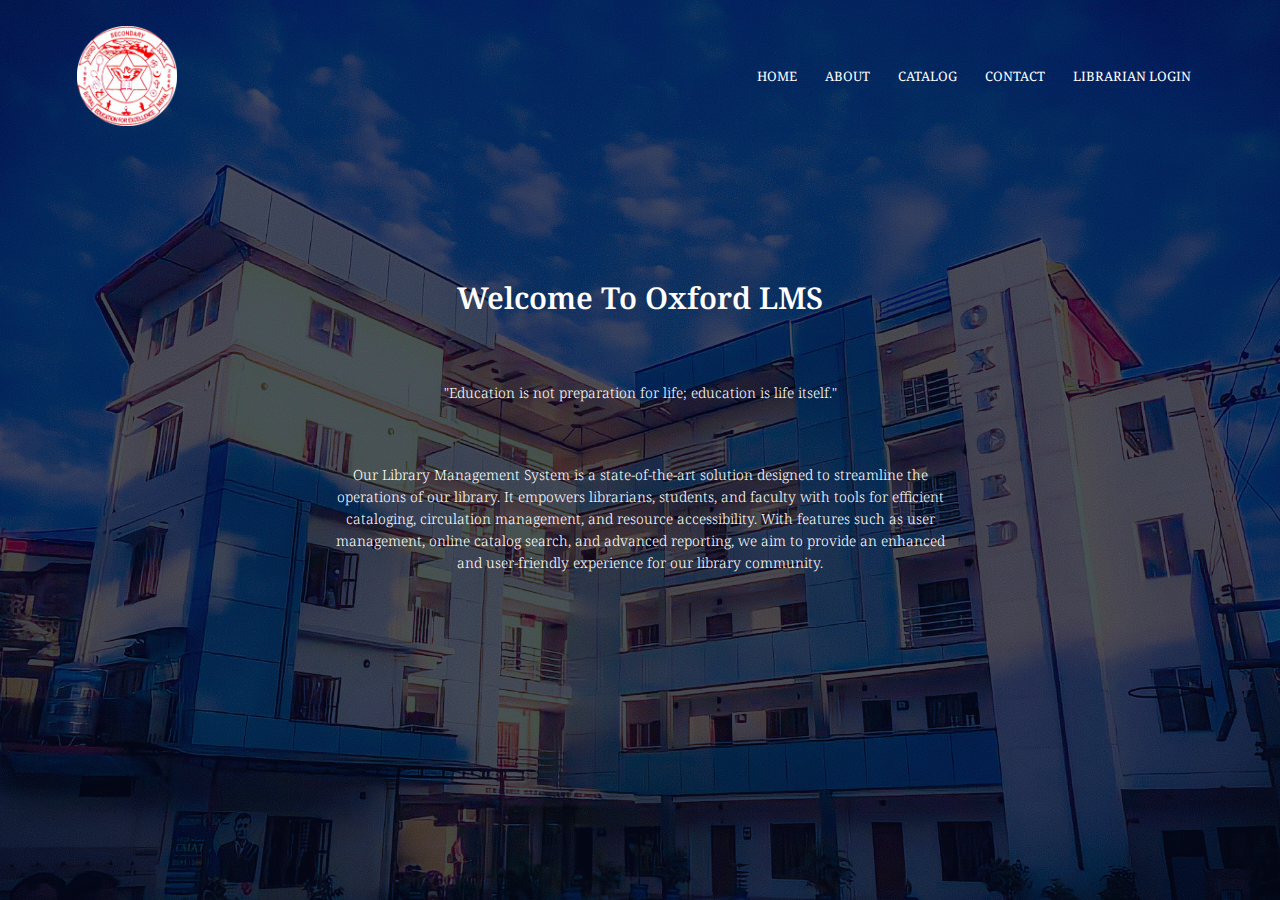
<file: index.html>
<!DOCTYPE html>
<html lang="en">
  <head>
    <meta charset="UTF-8" />
    <meta http-equiv="X-UA-Compatible" content="IE=edge" />
    <meta name="viewport" content="width=device-width, initial-scale=1.0" />
    <title>Oxford Website</title>
    <link rel="stylesheet" href="style.css" />
    <style>
      * {
        font-family: "Noto Serif", serif;
        margin: 0;
        padding: 0;
        box-sizing: border-box;
      }
      .header {
        min-height: 100vh;
        width: 100%;
        background-image: linear-gradient(
            rgba(4, 9, 30, 0.7),
            rgba(4, 9, 30, 0.7)
          ),
          url(./schoolimg/ox.jpg);
        background-position: center;
        background-size: cover;
        position: relative;
      }

      nav {
        display: flex;
        padding: 2% 6%;
        justify-content: space-between;
        align-items: center;
      }
      nav img {
        width: 100px;
      }
      .nav-links {
        flex: 1;
        text-align: right;
      }

      .nav-links ul li {
        list-style: none;
        display: inline-block;
        padding: 8px 12px;
        position: relative;
      }
      .nav-links ul li a {
        color: #fff;
        text-decoration: none;
        font-size: 13px;
      }
      .nav-links ul li::after {
        content: "";
        width: 0%;
        height: 2px;
        background: #f44336;
        display: block;
        margin: auto;
        transition: 0.5s;
      }
      .nav-links ul li:hover::after {
        width: 100%;
      }
      .text-box {
        position: absolute;
        top: 50%;
        right: 50%;
        transform: translate(50%, -50%);
        text-align: center;
        color: #fff;
      }
      .text-box h1 {
        font-size: 30px;
      }
      .text-box p {
        margin: 10px 0 40px;
        font-size: 14px;
      }
      @media (max-width: 700px) {
        .nav-links {
          top: 0px;
          background-color: rgba(0, 0, 255, 0.053);
        }
        .text-box h1 {
          font-size: 20px;
        }
        .nav-links ul li {
          display: block;
        }
        .nav-links {
          background-color: rgba(18, 109, 146, 0.401);
        }
        .nav-links {
          position: absolute;
          height: 100vh;
          width: 200px;
          top: -800px;
          right: 0px;
          text-align: left;
          z-index: 2;
          transition: 0.7s;
        }
        nav .fa {
          display: block;
          color: #fff;
          margin: 10px;
          font-size: 22px;
          cursor: pointer;
        }
        .nav-links ul {
          padding: 30px;
        }
      }
      /* 
footer */
    </style>
    <link rel="preconnect" href="https://fonts.googleapis.com" />
    <link rel="preconnect" href="https://fonts.gstatic.com" crossorigin />
    <link
      href="https://fonts.googleapis.com/css2?family=Noto+Serif:ital,wght@0,400;0,700;1,400;1,700&display=swap"
      rel="stylesheet"
    />
    <link
      rel="stylesheet"
      href="https://cdnjs.cloudflare.com/ajax/libs/font-awesome/6.2.1/css/all.min.css"
      integrity="sha512-MV7K8+y+gLIBoVD59lQIYicR65iaqukzvf/nwasF0nqhPay5w/9lJmVM2hMDcnK1OnMGCdVK+iQrJ7lzPJQd1w=="
      crossorigin="anonymous"
      referrerpolicy="no-referrer"
    />
  </head>
  <body>
    <section class="header">
      <nav>
        <img src="schoolimg/oxlogo.png" alt="Website Logo" />
        <div class="nav-links" id="navLinks">
          <i class="fa-solid fa fa-xmark" onclick="hideMenu()"></i>
          <ul>
            <li><a href="./index.html">HOME</a></li>
            <li><a href="./about.html">ABOUT</a></li>
            <li><a href="./catalog.html">CATALOG</a></li>
            <li><a href="./contact.html">CONTACT</a></li>
            <li><a href="librarian/librarian/index.php">LIBRARIAN LOGIN</a></li>
          </ul>
        </div>
        <div class="fa-solid fa fa-bars" onclick="showMenu()"></div>
      </nav>
      <br /><br />
      <div class="text-box">
        <h1>Welcome To Oxford LMS</h1>
        <br /><br />
        <p>
          "Education is not preparation for life; education is life itself."
        </p>
        <p>
          Our Library Management System is a state-of-the-art solution designed
          to streamline the operations of our library. It empowers librarians,
          students, and faculty with tools for efficient cataloging, circulation
          management, and resource accessibility. With features such as user
          management, online catalog search, and advanced reporting, we aim to
          provide an enhanced and user-friendly experience for our library
          community.
        </p>
      </div>
    </section>

    <!--------- footer --------->

    <script>
      let navLinks = document.getElementById("navLinks");
      function showMenu() {
        navLinks.style.top = "0";
      }
      function hideMenu() {
        navLinks.style.top = "-800px";
      }
    </script>
  </body>
</html>
</file>
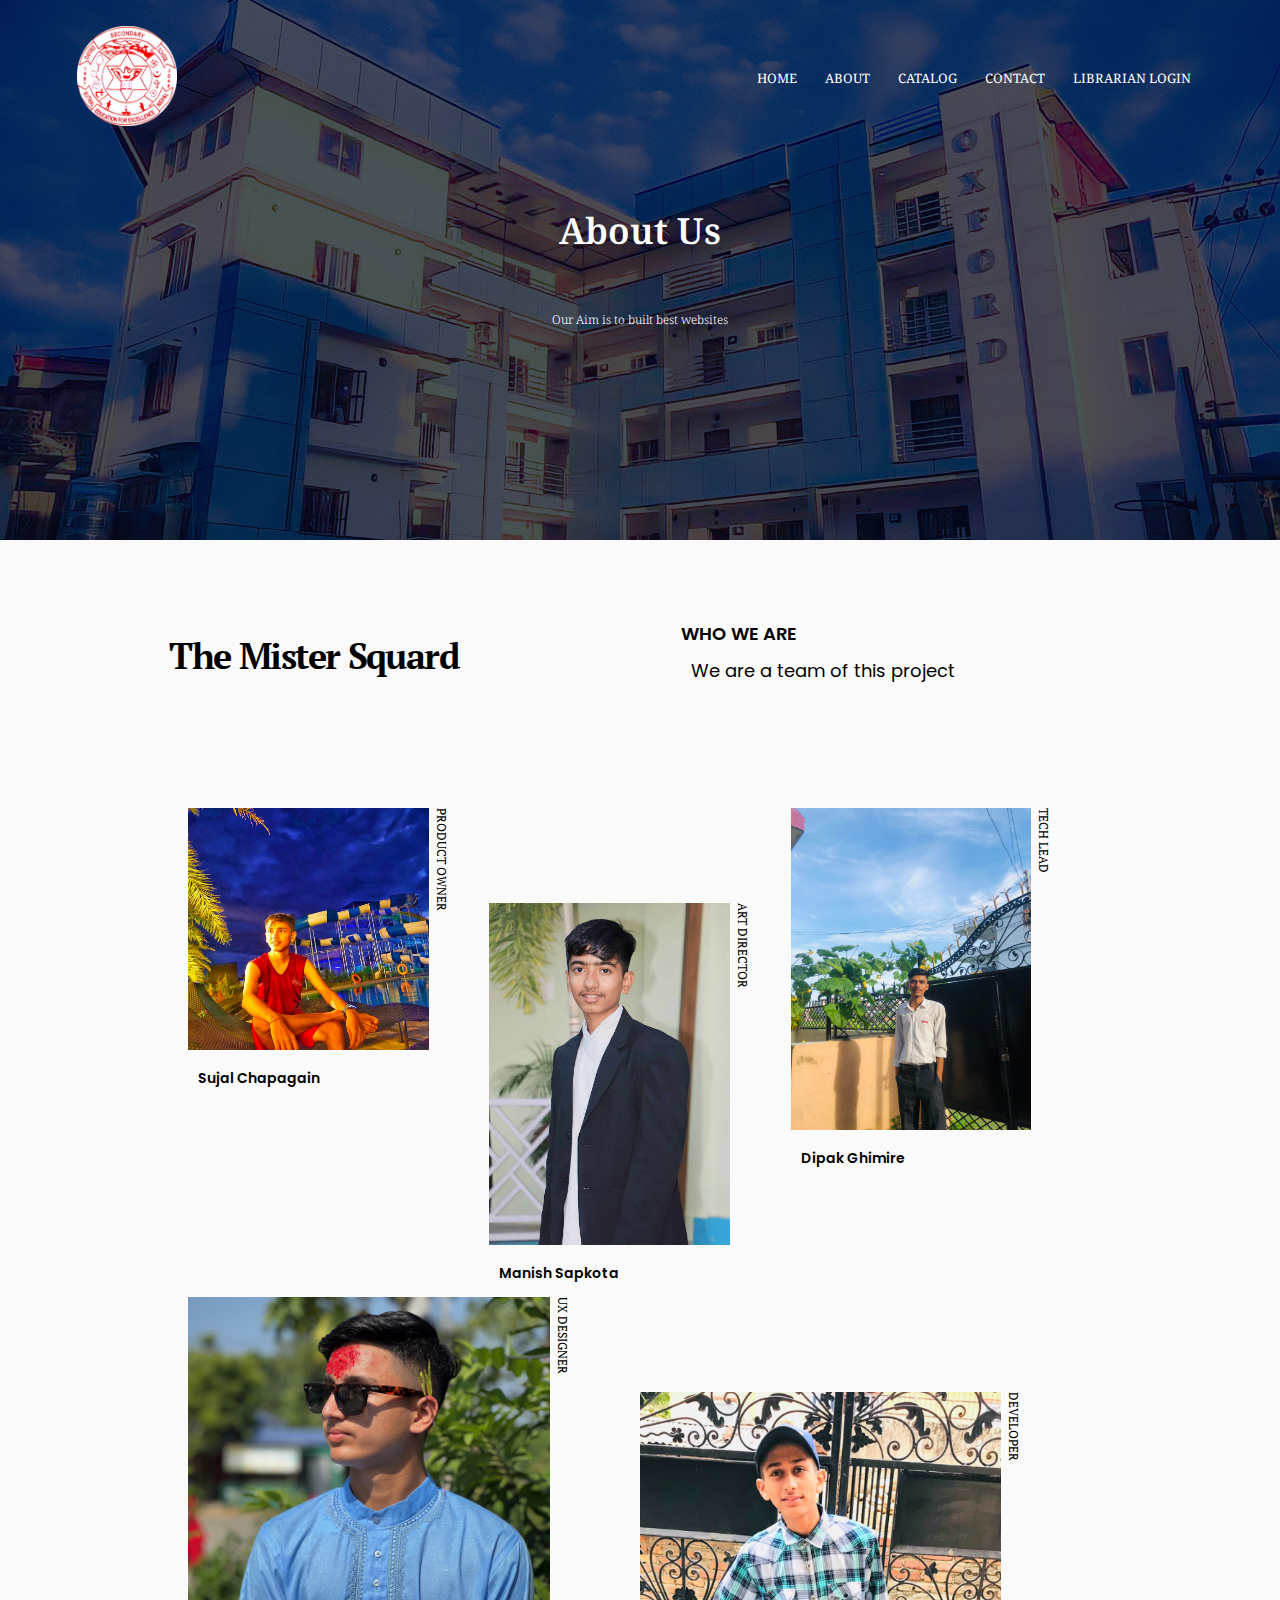
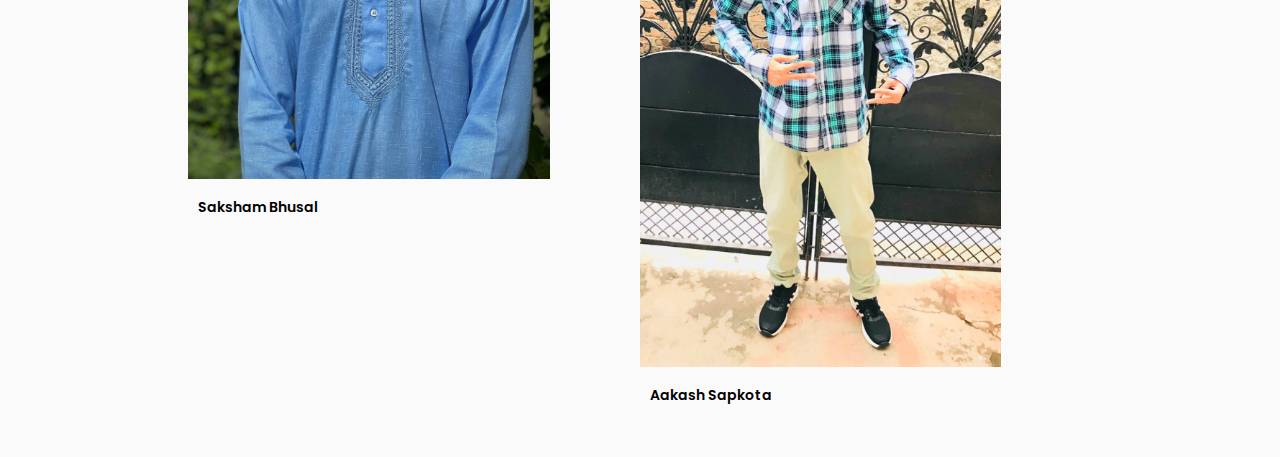
<file: about.html>
<!DOCTYPE html>
<html lang="en">
  <head>
    <meta charset="UTF-8" />
    <meta http-equiv="X-UA-Compatible" content="IE=edge" />
    <meta name="viewport" content="width=device-width, initial-scale=1.0" />
    <title>Oxford Website</title>
    <style>
      @import url('https://fonts.googleapis.com/css2?family=Montserrat:wght@500&family=PT+Serif:wght@400;700&family=Poppins:wght@400;600&display=swap');

* {
    box-sizing: border-box;
  }

body{
    background: #FAFAFA;
}

.main{
    width: 980px;
    max-width: 70%;
    margin: 100px auto;
    display:flex;
    gap: 5px;
   
}  
  
.item{
    
    flex-basis: 50%;
}

.right-section{
    padding-left: 30px;
    padding-right: 50px;
}
.team-members{
    max-width:70%;
    width: 980px;
    margin:0 auto;
    display:flex;
    flex-wrap: wrap;
    JUSTIFY-CONTENT:SPACE-BETWEEN;
    gap: 50px;
}

.team{
       
    flex-grow: 1;
    
}
.member-1{
    margin-bottom:95px;
}
.member-2{
    margin-top: 95px;
}
.member-3{
    margin-bottom:95px;
}
.member-4{
    margin-bottom:95px;
}
.member-5{
    margin-top:95px;
}
.member-6{
    margin-bottom: 95px;
}

.main-title{
    font-family: 'PT Serif', serif;
    font-style: normal;
    font-weight: 700;
    font-size: 36px;
    line-height: 48px;
    letter-spacing: -0.045em;
    margin-top: 12px;
}

.secondary-title{
    font-family: 'Poppins', sans-serif;
    font-style: normal;
    font-weight: 600;
    font-size: 18px;
    line-height: 27px;
    text-transform: uppercase;
}

.description{
    font-family: 'Poppins', sans-serif;
    font-style: normal;
    font-weight: normal;
    font-size: 18px;
    line-height: 27px;
    color: black;
}

img{
    width: 250px;
    max-width: 100%;  
}

.name{
    font-family: 'Poppins', sans-serif;
    font-style: normal;
    font-weight: 600;
    font-size: 18px;
    line-height: 27px;
    color: black;
}

.position{
    font-family: 'PT Serif', serif;
    font-style: normal;
    font-weight: normal;
    font-size: 12px;
    line-height: 16px;
    text-transform: uppercase;
    vertical-align: top;
    writing-mode: vertical-rl;
}

.footer-text{
    margin-top: 10%;
    text-align: center;
    font-family: 'Montserrat', sans-serif;
    font-style: normal;
    font-weight: 500;
    font-size: 14px;
    line-height: 17px;
    color: #4f4f4fa8;
}

.username{
    font-weight:bold;
}
  
  @media screen and (min-width : 300px) and (max-width : 600px) {
    .main{
        margin-top: 80px;
        margin-bottom:50px;
        max-width:100%;
        display: block;
    }
    .main-title{
        padding-left: 4%;
        margin-bottom: 40px;
    }
    .right-section{
        padding-left: 4%;
    }
    .description{
        font-size:16px;
    }
    img{
        width: 80%;
    }
    .name{
        font-size:12px;
        margin:0;
    }
    .position{
        font-size:10px;
    }
    .team-members{
        gap:unset;
        max-width:98%;
        padding: 5%
    }
    .team{
        flex-basis:50%;
    }
    .member-1{
        margin-bottom:0px;
        padding-right:3%;
    }
    .member-2{
        margin-top: 55px;
        padding-left:3%;
    }
    .member-3{
        margin-bottom:0px;
        padding-right:3%;
    }
    .member-4{
        margin-top:55px;
        margin-bottom:0;
        padding-left:3%;
    }
    .member-5{
        margin-top:0px;
        padding-right:3%;
    }
    .member-6{
        margin-top: 55px;
        padding-left:3%;
    }
    .footer-text{
        font-size:12px;
        margin-top: 100px;
    }
  }

  @media screen and (min-width : 600px) and (max-width : 1024px) {
    .main{
        margin-top: 80px;
        margin-bottom:50px;
        max-width:90%;
        display: block;
    }
    .main-title{
        padding-left: 4%;
        margin-bottom: 40px;
    }
    .right-section{
        padding-left: 4%;
        max-width: 90%;
    }
    .name{
        font-size:14px;
        margin:0;
        color: black;
    }
    .position{
        font-size:12px;
    }
    img{
        width:70%;
    }
    .team-members{
        gap:unset;
        max-width:98%;
        padding: 7%
    }
    .team{
        flex-basis:50%;
    }
    .member-1{
        margin-bottom:0px;
        padding-right:4%;
    }
    .member-2{
        margin-top: 75px;
        padding-left:4%;
    }
    .member-3{
        margin-bottom:0px;
        padding-right:4%;
    }
    .member-4{
        margin-top:75px;
        margin-bottom:0;
        padding-left:4%;
    }
    .member-5{
        margin-top:0px;
        padding-right:4%;
    }
    .member-6{
        margin-top: 75px;
        padding-left:4%;
    }
    .footer-text{
        font-size:12px;
        margin-top: 100px;
    }
  }

  @media screen and (min-width : 1026px) and (max-width : 1350px){
    .main{
        margin-top: 80px;
        margin-bottom:50px;
        max-width:80%;
        }
    .main-title{
        padding-left: 4%;
        margin-bottom: 40px;
    }
    .right-section{
        padding-left: 4%;
    }
    .name{
        font-size:14px;
        margin:0;
    }
    .position{
        font-size:12px;
    }
    img{
        width:80%;
    }
    .team-members{
        gap:unset;
        max-width:98%;
        padding: 3%;
    }
    .team{
        flex-basis: 33.333%;
    }
  }
    </style>
    <link rel="stylesheet" href="style.css" />
    <link rel="preconnect" href="https://fonts.googleapis.com" />
    <link rel="preconnect" href="https://fonts.gstatic.com" crossorigin />
    <link
      href="https://fonts.googleapis.com/css2?family=Noto+Serif:ital,wght@0,400;0,700;1,400;1,700&display=swap"
      rel="stylesheet"
    />
    <link rel="stylesheet" href="https://cdnjs.cloudflare.com/ajax/libs/font-awesome/6.2.1/css/all.min.css" integrity="sha512-MV7K8+y+gLIBoVD59lQIYicR65iaqukzvf/nwasF0nqhPay5w/9lJmVM2hMDcnK1OnMGCdVK+iQrJ7lzPJQd1w==" crossorigin="anonymous" referrerpolicy="no-referrer" />    <body>
    <section class="sub-header">
      <nav>
        <a href="index.html"><img src="schoolimg/oxlogo.png" alt="logo" /></a>
        <div class="nav-links" id="navLinks">
          <i class="fa-solid fa fa-xmark" onclick="hideMenu()"></i>
          <ul>
            <li><a href="./index.html">HOME</a></li>
            <li><a href="./about.html">ABOUT</a></li>
            <li><a href="./catalog.html">CATALOG</a></li>
            <li><a href="./contact.html">CONTACT</a></li>
            <li><a href="librarian/index.php">LIBRARIAN LOGIN</a></li>
          </ul>
        </div>
        <i class="fa-solid fa fa-bars" onclick="showMenu()"></i>
      </nav>
      <h1>About Us</h1><br><br>
      <p>Our Aim is to built best websites </p>
    
   </section>
       <div class="main">
         <div class="item">
           <h1 class="main-title">The Mister Squard</h1>
         </div>
         <div class="item right-section">
           <h2 class="secondary-title">Who we are</h2>
           <p class="description">We are a team of this project</p>
         </div>
       </div>
   
       <div class="team-members">
   
         <div class="team member-1">
           <img id="img-1" src="ourteam/sujal.jpg" alt="Sujal Chapagain<">
           <span class="position">Product owner</span>
           <p class="name">Sujal Chapagain</p>
         </div>
   
         <div class="team member-2">
           <img id="img-2" src="ourteam/Manish.jpg" alt="Manish Sapkota">
           <span class="position">Art director</span>
           <p class="name">Manish Sapkota</p>
         </div>
   
         <div class="team member-3">
           <img id="img-3" src="ourteam/dipak.jpg" alt="Dipak Ghimire">
           <span class="position">Tech Lead</span>
           <p class="name">Dipak Ghimire</p>
         </div>
   
         <div class="team member-4">
           <img id="img-4" src="ourteam/saksham.jpg" alt="Saksham Bhusal">
           <span class="position">UX Designer</span>
           <p class="name">Saksham Bhusal</p>
         </div>
   
         <div class="team member-5">
           <img id="img-5" src="ourteam/aakash.jpg" alt="Aakash Sapkota">
           <span class="position">Developer</span>
           <p class="name">Aakash Sapkota</p>
         </div>
       </div>
       

    <script src="script.js"></script>
  </body>
</html>
</file>
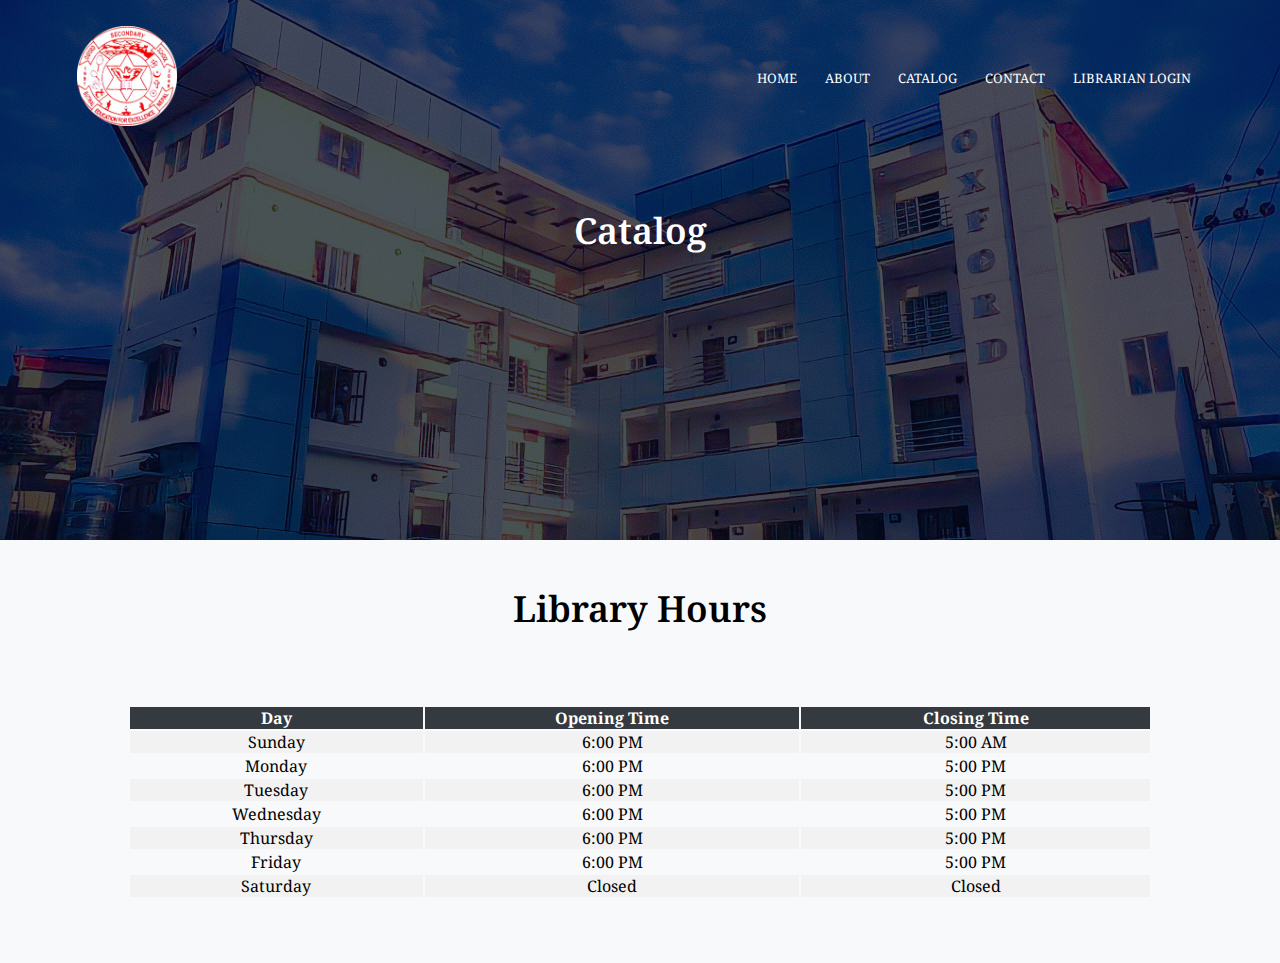
<file: catalog.html>
<!DOCTYPE html>
<html lang="en">
<head>
  <meta charset="UTF-8" />
  <meta http-equiv="X-UA-Compatible" content="IE=edge" />
  <meta name="viewport" content="width=device-width, initial-scale=1.0" />
  <title>Oxford-catalog
  </title>
  <link rel="stylesheet" href="style.css" />
   <style>
p{
  color: black;
  text-align: center;
  font-size: 20px;
  font-family: Arial, Helvetica, sans-serif;
}
        /* Add your CSS styles here */
        body {
            background-color: #f8f9fa;
        }

        .container {
            margin-top: 50px;
        }

        h1 {
            text-align: center;
            color:black;
        }
.h1s{
  color: white;
}
        .table {
            width: 80%;
            margin: 20px auto;
        }

        .table th, .table td {
            text-align: center;
        }

        .table th {
            background-color: #343a40;
            color: #ffffff;
        }

        .table-striped tbody tr:nth-of-type(odd) {
            background-color: #f2f2f2;
        }

        .table-hover tbody tr:hover {
            background-color: #e2e6ea;
        }

      </style

  <link rel="preconnect" href="https://fonts.googleapis.com" />
  <link rel="preconnect" href="https://fonts.gstatic.com" crossorigin />
  <link
    href="https://fonts.googleapis.com/css2?family=Noto+Serif:ital,wght@0,400;0,700;1,400;1,700&display=swap"
    rel="stylesheet"
  />
  <link rel="stylesheet" href="https://cdnjs.cloudflare.com/ajax/libs/font-awesome/6.2.1/css/all.min.css" integrity="sha512-MV7K8+y+gLIBoVD59lQIYicR65iaqukzvf/nwasF0nqhPay5w/9lJmVM2hMDcnK1OnMGCdVK+iQrJ7lzPJQd1w==" crossorigin="anonymous" referrerpolicy="no-referrer" />    
</head>
<body>
  <section class="sub-header">
    <nav>
      <a href="index.html"><img src="schoolimg/oxlogo.png" alt="logo" /></a>
      <div class="nav-links" id="navLinks">
        <i class="fa-solid fa fa-xmark" onclick="hideMenu()"></i>
        <ul>
          <li><a href="./index.html">HOME</a></li>
          <li><a href="./about.html">ABOUT</a></li>
          <li class="current"><a href="./catalog.html">CATALOG</a></li>
          <li><a href="./contact.html">CONTACT</a></li>
          <li><a href="librarian/index.php">LIBRARIAN LOGIN</a></li>
        </ul>
      </div>
      <i class="fa-solid fa fa-bars" onclick="showMenu()"></i>
    </nav>
    <h1 class=h1s>Catalog</h1>
  </section>
<br><br>
      <h1>Library Hours</h1><br>
      <div class="container">

        <table class="table table-striped">
            <thead class="thead-dark">
                <tr>
                    <th scope="col">Day</th>
                    <th scope="col">Opening Time</th>
                    <th scope="col">Closing Time</th>
                </tr>
            </thead>
            <tbody>
                <tr>
                    <td>Sunday</td>
                    <td>6:00 PM</td>
                    <td>5:00 AM</td>
                </tr>
                <tr>
                    <td>Monday</td>
                    <td>6:00 PM</td>
                    <td>5:00 PM</td>
                </tr>
                <tr>
                    <td>Tuesday</td>
                    <td>6:00 PM</td>
                    <td>5:00 PM</td>
                </tr>
                <tr>
                    <td>Wednesday</td>
                    <td>6:00 PM</td>
                    <td>5:00 PM</td>
                </tr>
                <tr>
                    <td>Thursday</td>
                    <td>6:00 PM</td>
                    <td>5:00 PM</td>
                </tr>
                <tr>
                    <td>Friday</td>
                    <td>6:00 PM</td>
                    <td>5:00 PM</td>
                </tr>
                <tr>
                    <td>Saturday</td>
                    <td>Closed</td>
                    <td>Closed</td>
                </tr>
            </tbody>
        </table>
    </div>

      <br>
      <br>
      <script src="https://code.jquery.com/jquery-3.2.1.slim.min.js"></script>
    <script src="https://cdnjs.cloudflare.com/ajax/libs/popper.js/1.12.9/umd/popper.min.js"></script>
    <script src="https://maxcdn.bootstrapcdn.com/bootstrap/4.0.0/js/bootstrap.min.js"></script>
  <script src="script.js"></script>
</body>
</html>
</file>
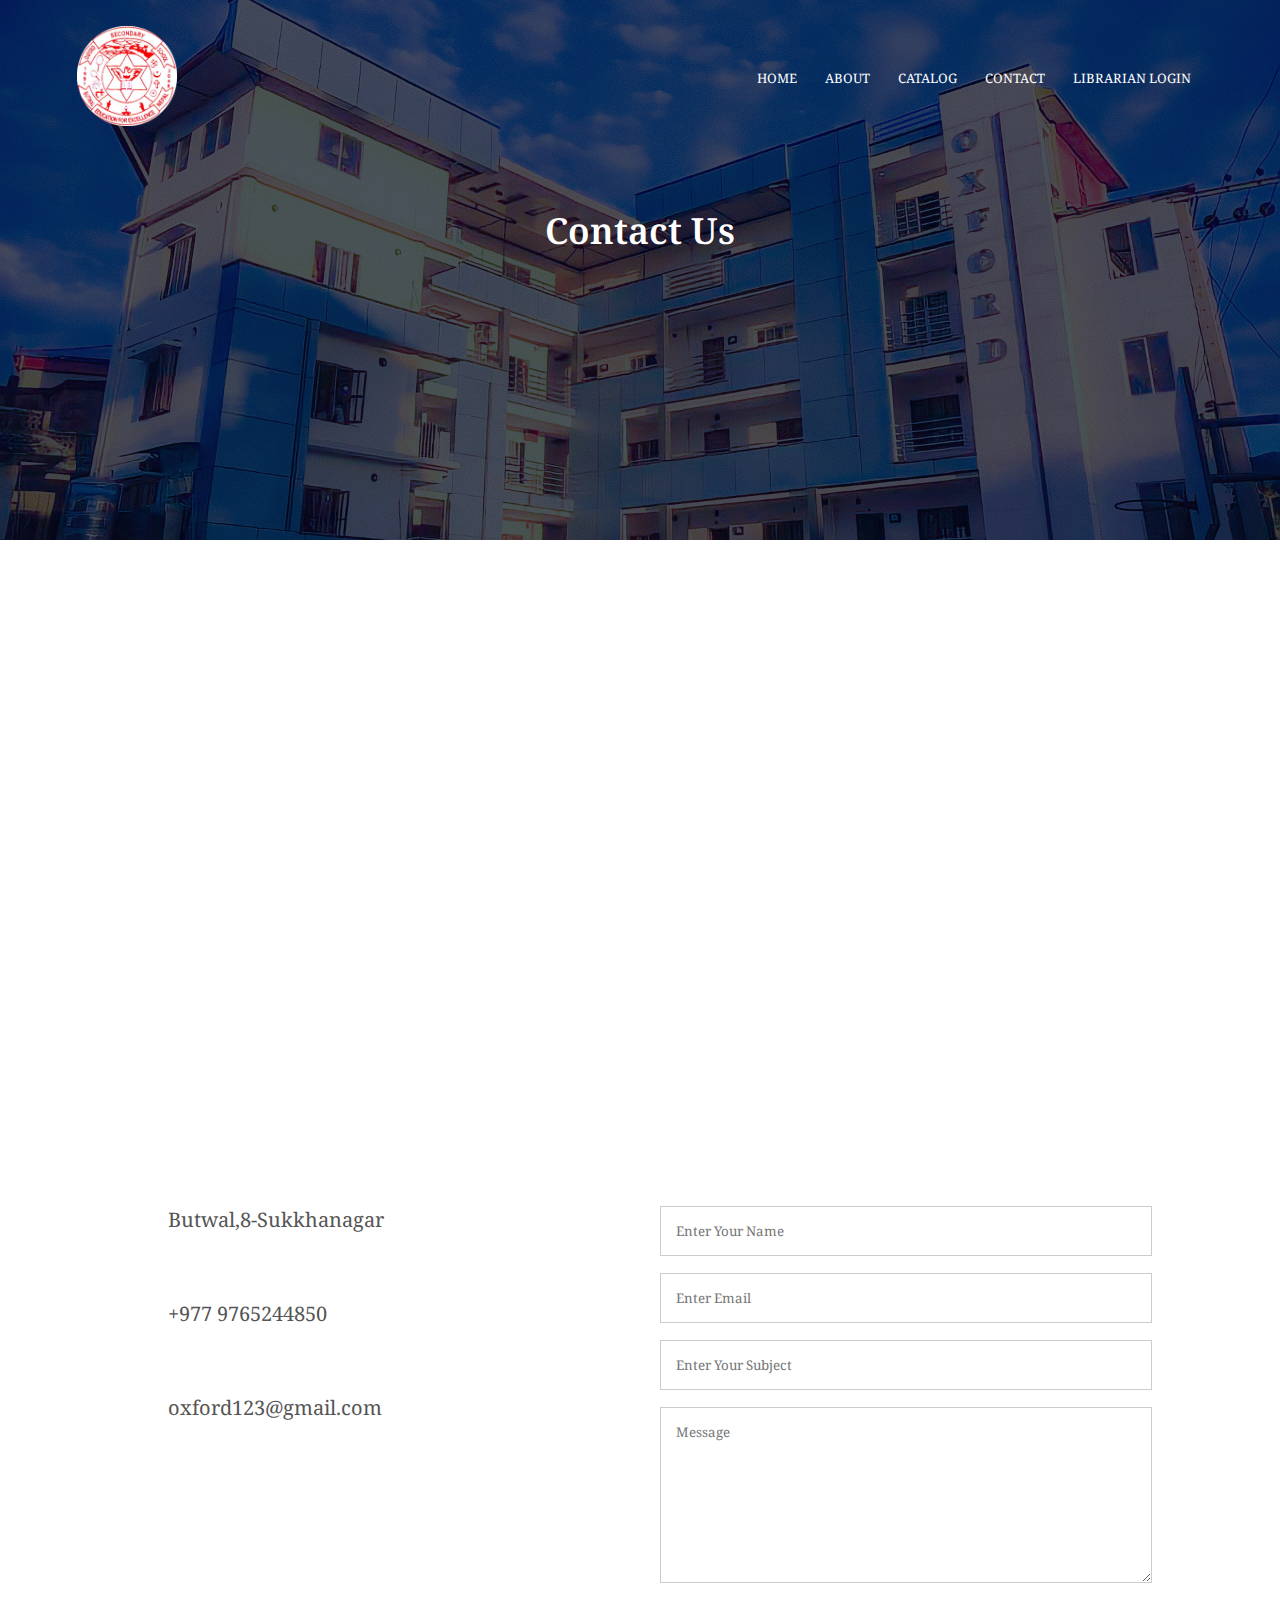
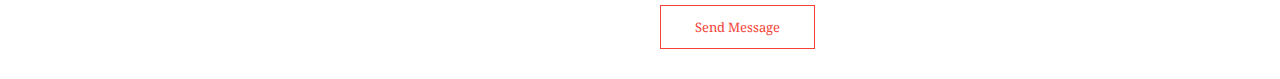
<file: contact.html>
<!DOCTYPE html>
<html lang="en">
  <head>
    <meta charset="UTF-8" />
    <meta http-equiv="X-UA-Compatible" content="IE=edge" />
    <meta name="viewport" content="width=device-width, initial-scale=1.0" />
    <title>Oxford Website</title>
    <link rel="stylesheet" href="style.css" />
    <link rel="preconnect" href="https://fonts.googleapis.com" />
    <link rel="preconnect" href="https://fonts.gstatic.com" crossorigin />
    <link
      href="https://fonts.googleapis.com/css2?family=Noto+Serif:ital,wght@0,400;0,700;1,400;1,700&display=swap"
      rel="stylesheet"
    />
    <link rel="stylesheet" href="https://cdnjs.cloudflare.com/ajax/libs/font-awesome/6.2.1/css/all.min.css" integrity="sha512-MV7K8+y+gLIBoVD59lQIYicR65iaqukzvf/nwasF0nqhPay5w/9lJmVM2hMDcnK1OnMGCdVK+iQrJ7lzPJQd1w==" crossorigin="anonymous" referrerpolicy="no-referrer" />    <body>
    <section class="sub-header">
      <nav>
        <a href="index.html"><img src="schoolimg/oxlogo.png" alt="logo" /></a>
        <div class="nav-links" id="navLinks">
          <i class="fa-solid fa fa-xmark" onclick="hideMenu()"></i>
          <ul>
            <li><a href="./index.html">HOME</a></li>
            <li><a href="./about.html">ABOUT</a></li>
            <li><a href="./catalog.html">CATALOG</a></li>
            <li><a href="./contact.html">CONTACT</a></li>
            <li><a href="librarian/index.php">LIBRARIAN LOGIN</a></li>
          </ul>
        </div>
        <i class="fa-solid fa fa-bars" onclick="showMenu()"></i>
      </nav>
      <h1>Contact Us</h1>
    </section>



    <!--------contact us--------->
    <section class="location">
      <iframe src="https://www.google.com/maps/embed?pb=!1m18!1m12!1m3!1d38491.08498874274!2d83.44244913495429!3d27.68818905828025!2m3!1f0!2f0!3f0!3m2!1i1024!2i768!4f13.1!3m3!1m2!1s0x399687ee0ca85d71%3A0x9b5c04fb5c8e51d4!2sOxford%20Secondary%20School%20%2B2%20block!5e0!3m2!1sen!2snp!4v1703442881118!5m2!1sen!2snp" width="600" height="450" style="border:0;" allowfullscreen="" loading="lazy" referrerpolicy="no-referrer-when-downgrade"></iframe>
      </section>

    <section class="contact-us">
      <div class="row">
        <div class="contact-col">
          <div>
            <i class="fa-solid fa-house"></i>
            <span>
            <h5>Butwal,8-Sukkhanagar</h5>
            <p>Nepal,Rupendehi</p>
          </span>
          </div>
          <div>
            <i class="fa-solid fa-phone"></i>
            <span>
            <h5>+977 9765244850</h5>
            <p>Sunday to Friday, 6AM to 6PM</p>
          </span>
          </div>
          <div>
            <i class="fa-solid fa-envelope"></i>
            <span>
            <h5>oxford123@gmail.com</h5>
            <p>Email us </p>
          </span>
          </div>
        </div>
        <div class="contact-col">
          <form action="form-handler.php" method = "post">
            <input type="text" name="name" placeholder="Enter Your Name" required>
            <input type="email" name="email" placeholder="Enter Email" required>
            <input type="text" name="subject" placeholder="Enter Your Subject" required>
            <textarea rows="8" name="message" placeholder="Message" required></textarea>
            <button type="submit" class="hero-btn red-btn">Send Message</button>
            
          </form>
        </div>
      </div>
    </section>
    <script src="script.js"></script>
  </body>
</html>
</file>
<file: style.css>
* {
  font-family: "Noto Serif", serif;
  margin: 0;
  padding: 0;
  box-sizing: border-box;
}

nav {
  display: flex;
  padding: 2% 6%;
  justify-content: space-between;
  align-items: center;
}
nav img {
  width: 100px;
}
.nav-links {
  flex: 1;
  text-align: right;
}

.nav-links ul li {
  list-style: none;
  display: inline-block;
  padding: 8px 12px;
  position: relative;
}
.nav-links ul li a {
  color: #fff;
  text-decoration: none;
  font-size: 13px;
}
.nav-links ul li::after {
  content: "";
  width: 0%;
  height: 2px;
  background: #f44336;
  display: block;
  margin: auto;
  transition: 0.5s;
}
.nav-links ul li:hover::after {
  width: 100%;
}
.text-box {
  position: absolute;
  top: 50%;
  right: 50%;
  transform: translate(50%, -50%);
  text-align: center;
  color: #fff;
}
.text-box h1 {
  font-size: 48px;
}
.text-box p {
  margin: 10px 0 40px;
  font-size: 14px;
}
.hero-btn {
  display: inline-block;
  text-decoration: none;
  color: #fff;
  border: 1px solid #fff;
  padding: 12px 34px;
  font-size: 13px;
  background-color: transparent;
  position: relative;
  cursor: pointer;
}
.hero-btn:hover {
  border: 1px solid #f44336;
  background: #f44336;
  transition: 1s;
  color: #fff;
}
nav .fa {
  display: none;
}
@media (max-width: 700px) {
  .nav-links{
    top: 0px;
    background-color: rgba(0, 0, 255, 0.053);
  }
  .text-box h1 {
    font-size: 20px;
  }
  .nav-links ul li {
    display: block;
  }
  .nav-links{
    background-color: rgba(18, 109, 146, 0.401);
  }
  .nav-links {
    position: absolute;
    height: 100vh;
    width: 200px;
    top: -800px;
    right: 0px;
    text-align: left;
    z-index: 2;
    transition: 0.7s;
  }
  nav .fa {
    display: block;
    color: #fff;
    margin: 10px;
    font-size: 22px;
    cursor: pointer;
  }
  .nav-links ul {
    padding: 30px;
  }
}

/* course */

.course {
  width: 80%;
  margin: auto;
  text-align: center;
  padding-top: 100px;
}
h1 {
  font-size: 36px;
  font-weight: 600;
}
p {
  color: white;
  font-size: 12px;
  font-weight: 300;
  line-height: 22px;
  padding: 10px;
}
.row {
  margin-top: 5%;
  display: flex;
  justify-content: space-between;
}
.course-col {
  flex-basis: 31%;
  background-color: #fff3f3;
  border-radius: 10px;
  margin-bottom: 5%;
  padding: 20px 12px;
  box-sizing: border-box;
  transition: 0.5s;
}
h3 {
  text-align: center;
  font-weight: 600;
  margin: 10px 0;
}
.course-col:hover {
  box-shadow: 0 0 20px 0px rgba(0, 0, 0, 0.2);
}
@media (max-width: 700px) {
  .row {
    flex-direction: column;
  }
}

/* campus */

.campus {
  width: 80%;
  margin: auto;
  text-align: center;
  padding-top: 50px;
}
.campus-col {
  flex-basis: 32%;
  border-radius: 10px;
  margin-bottom: 30px;
  position: relative;
  overflow: hidden;
}
.campus-col img {
  width: 100%;
  display: block;
}
.layer {
  background: transparent;
  height: 100%;
  width: 100%;
  position: absolute;
  top: 0;
  left: 0;
  transition: 0.5s;
}
.layer:hover {
  background: rgba(226, 0, 0, 0.7);
}
.layer h3 {
  width: 100%;
  font-weight: 300;
  color: #fff;
  font-size: 20px;
  bottom: 0;
  left: 50%;
  transform: translateX(-50%);
  position: absolute;
  opacity: 0;
  transition: 0.5s;
}
.layer:hover h3 {
  bottom: 49%;
  opacity: 1;
}
/* facilities */
.facilities {
  width: 80%;
  margin: auto;
  text-align: center;
  padding-top: 100px;
}
.facilities-col {
  flex-basis: 31%;
  border-radius: 10px;
  margin-bottom: 5%;
  text-align: left;
}
.facilities-col img {
  width: 100%;
  border-radius: 10px;
}
.facilities-col p {
  padding: 0;
}
.facilities-col h3 {
  margin-top: 16px;
  margin-bottom: 15px;
  text-align: left;
}

/* tetimonials */

.testimonials {
  width: 80%;
  margin: auto;
  padding-top: 100px;
  text-align: center;
}
.testimonial-col {
  flex-basis: 44%;
  border-radius: 10px;
  margin-bottom: 5%;
  text-align: left;
  background: #fff3f3;
  padding: 25px;
  cursor: pointer;
  display: flex;
}
.testimonial-col img {
  height: 40px;
  margin-left: 5px;
  margin-right: 30px;
  border-radius: 50%;
}
.testimonial-col p {
  padding: 0;
}
.testimonial-col h3 {
  margin-top: 15px;
  text-align: left;
}
.testimonial-col i {
  color: #f44336;
}
@media (max-width: 700px) {
  .testimonial-col img {
    margin-left: 0px;
    margin-right: 15px;
  }
}

/* call to action */

.cta {
  margin: 100px auto;
  width: 80%;
  background-image: linear-gradient(rgba(4, 9, 30, 0.7), rgba(4, 9, 30, 0.7)),
    url(./images/banner2.jpg);
  background-position: center;
  background-size: cover;
  border-radius: 10px;
  text-align: center;
  padding: 100px 0;
}
.cta h1 {
  color: #fff;
  margin-bottom: 40px;
  padding: 0;
}
@media (max-width: 700px) {
  .cta h1 {
    font-size: 20px;
  }
}

/* 
footer */

/* -----ABOUT US START HERE --------*/

.sub-header {
  height: 60vh;
  width: 100%;
  background-image: linear-gradient(rgba(4, 9, 30, 0.7), rgba(4, 9, 30, 0.7)),
    url(schoolimg/ox.jpg);
  background-position: center;
  background-size: cover;
  text-align: center;
  color: #fff;
}
.sub-header h1 {
  margin-top: 50px;
}
.about-us img {
  width: 80%;
  margin: auto;
  padding-top: 80px;
  padding-bottom: 50px;
}
.about-col {
  flex-basis: 48%;
  padding: 30px 2px;
}
.about-col img{
  width: 100%;
}
.about-col h1{
  padding-top: 0;
}
.about-col p {
  padding: 15px 0 25px;
}
.red-btn{
  border: 1px solid #f44336;
  background: transparent;
  color: #f44336;
}
.red-btn:hover{
  color: #fff;
}

/* blog content  */

.blog-content{
  width: 80%;
  margin: auto;
  padding: 60px 0;
}
.blog-left{
  flex-basis: 65%;
}
.blog-left img {
  width: 100%;
}
.blog-left h2 {
  color: #222;
  font-weight: 600;
  margin: 30px 0;
}
.blog-left p {
  color: #999;
  padding: 0;
}
.blog-right{
  flex-basis: 32%;
}
.blog-right h3 {
  background: #f44336;
  color: #fff;
  padding: 7px 0;
  font-size: 16px;
  margin-bottom: 20px;
}
.blog-right div {
  display: flex;
  align-items: center;
  justify-content: space-between;
  color: #555;
  padding: 8px;
  box-sizing: border-box;
}
.comment-box{
  border: 1px solid #ccc;
  margin: 50px 0;
  padding: 10px 20px;
}
.comment-box h3{
  text-align: left;
}
.comment-form input, .comment-form textarea{
  width: 100%;
  padding: 10px;
  margin: 15px 0;
  box-sizing: border-box;
  border: none;
  outline: none;
  background: #f0f0f0;
}
.comment-form button {
  margin: 10px 0;
}

@media (max-width:700px){
  .sub-header h1{
    font-size: 20px;
  }
}

/* contact us page */

.location {
  width: 80%;
  margin: auto;
  padding: 80px 0;
}
.location iframe {
  width: 100%;
}
.contact-us{
  width: 80%;
  margin: auto;
}
.contact-col{
  flex-basis: 48%;
  margin-bottom: 30px;
}
.contact-col div {
  display: flex;
  align-items: center;
  margin-bottom: 40px;
}
.contact-col div i {
  font-size: 28px;
  color:#f44336;
  margin: 10px;
  margin-right: 30px;
}
.contact-col div p{
  padding: 0;
}
.contact-col div h5{
  font-size: 20px;
  margin-bottom: 5px;
  color: #555;
  font-weight: 400;
}
.contact-col input, .contact-col textarea{
  width: 100%;
  padding: 15px;
  margin-bottom: 17px;
  outline: none;
  border: 1px solid #ccc;
  box-sizing: border-box;
}
</file>
